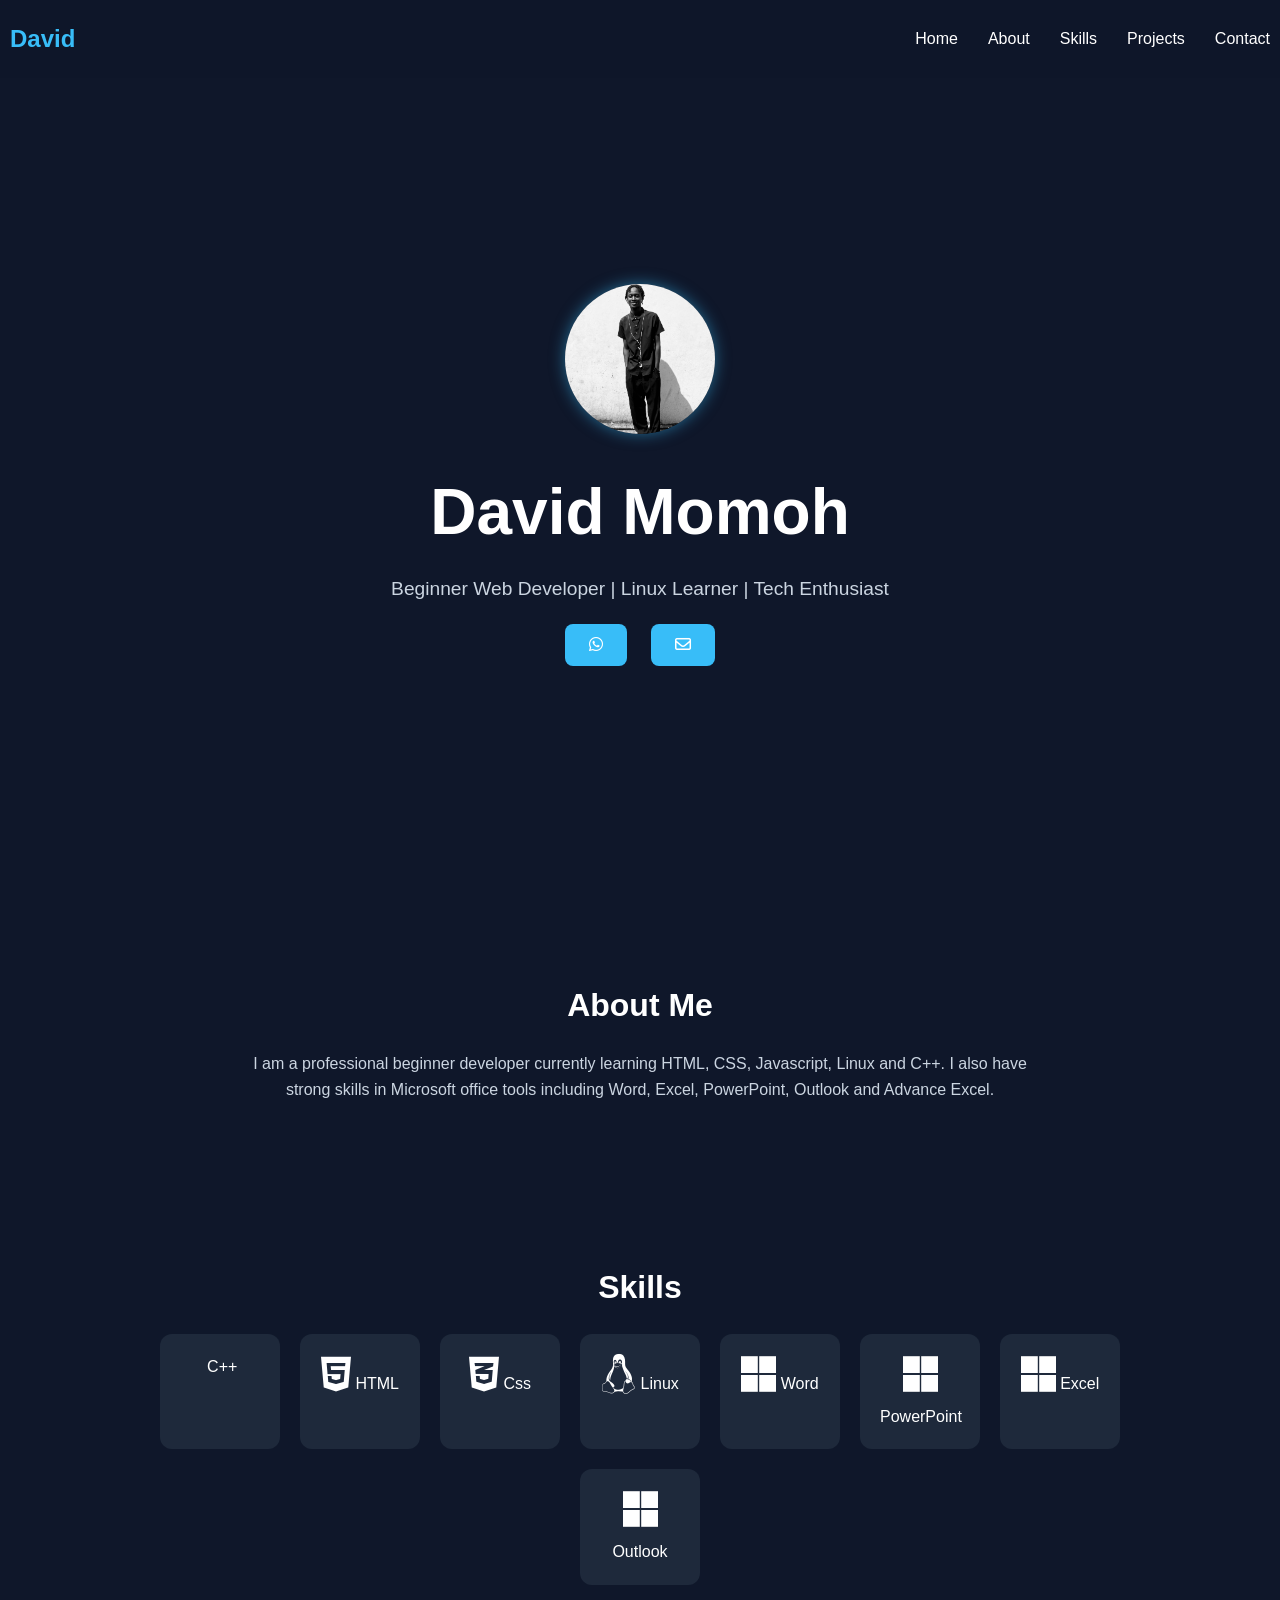
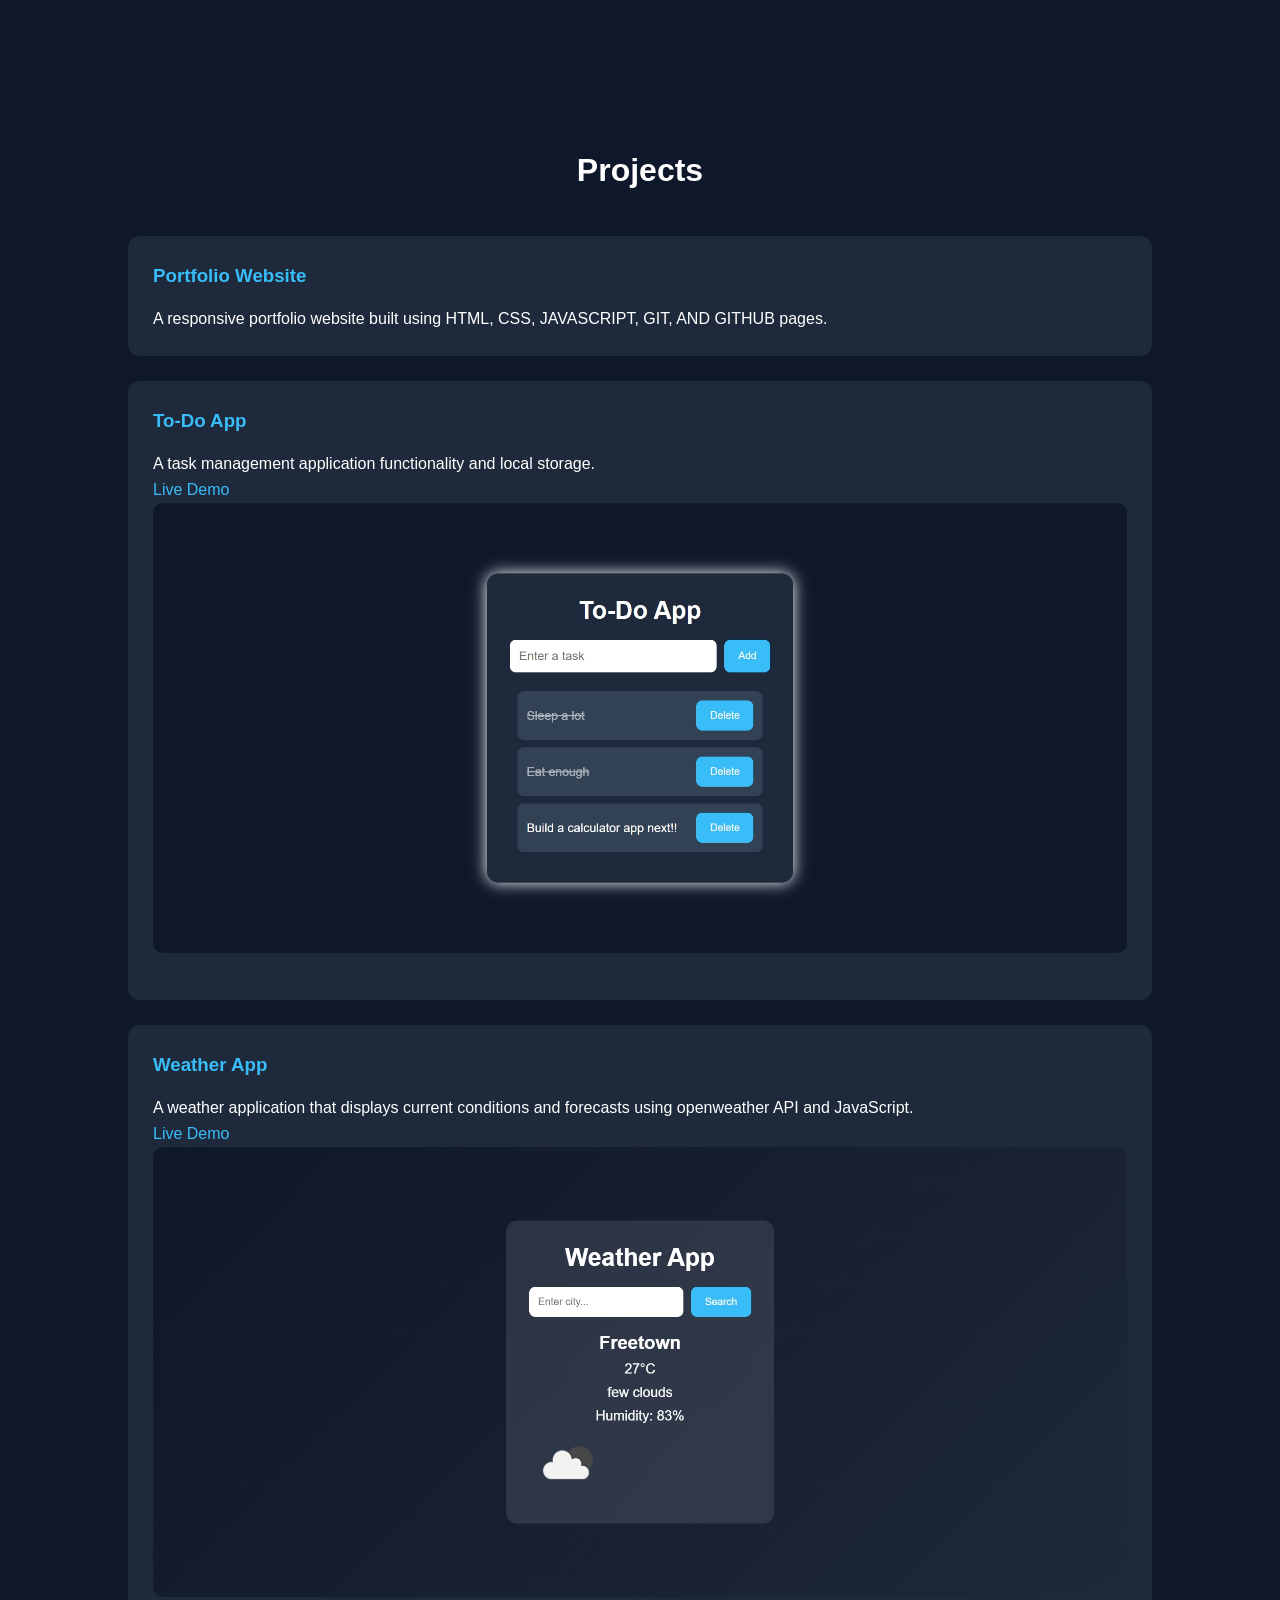
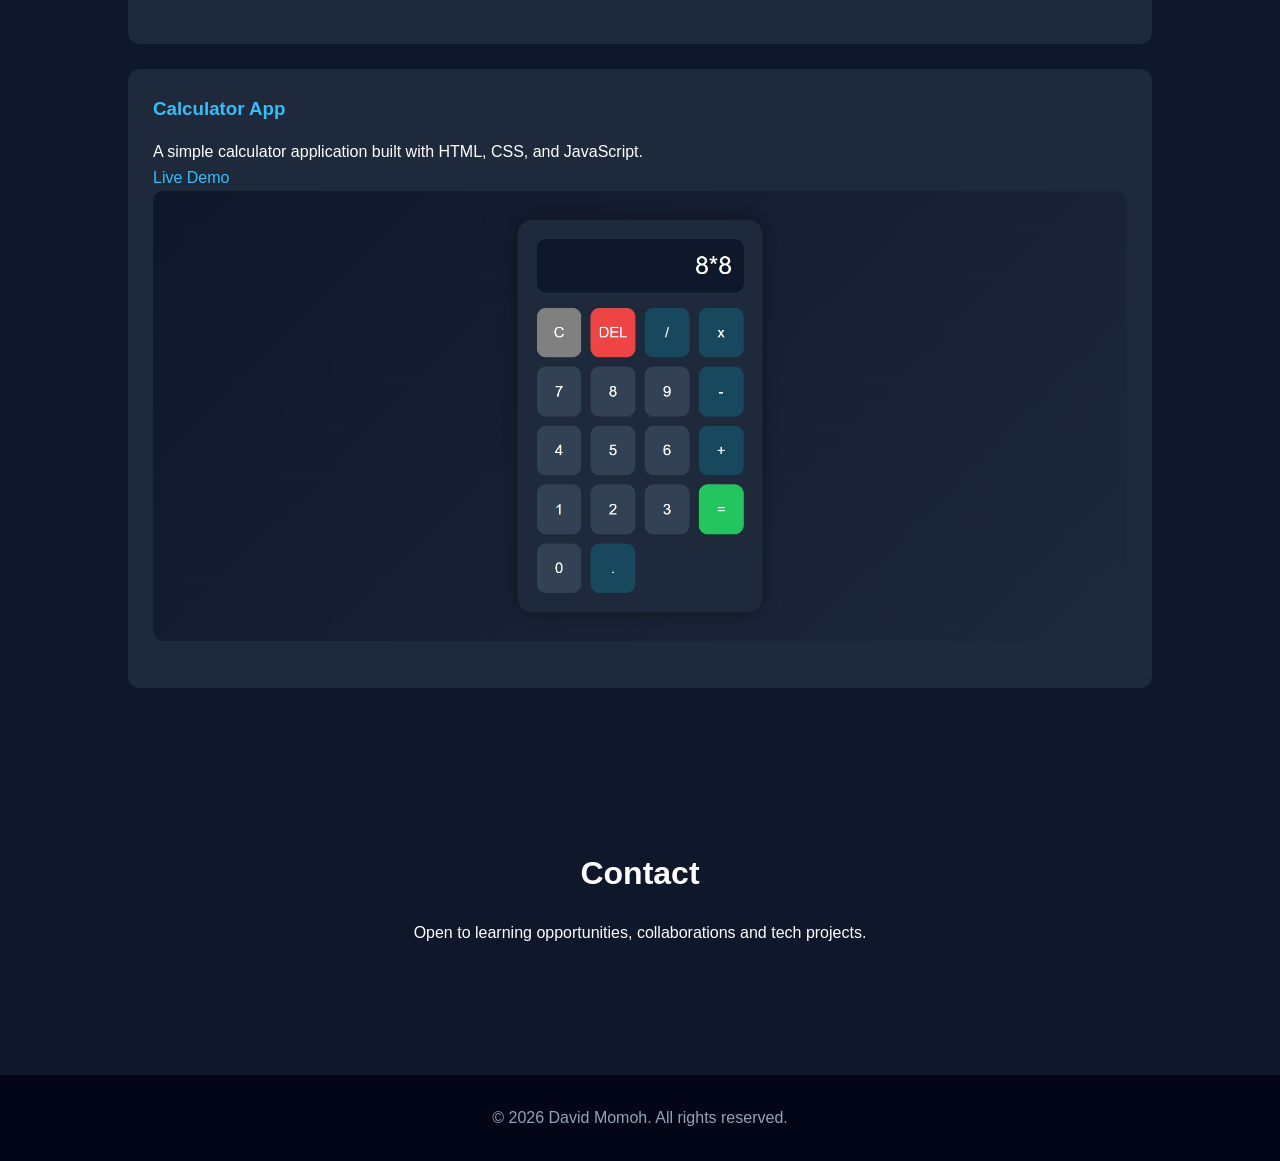
<file: index.html>
<!DOCTYPE html>
<html lang="en">
<head>
    <meta charset="UTF-8">
    <meta name="viewport" content="width=device-width, initial-scale=1.0">
    <title>David Momoh | Portfolio</title>

    <link rel="stylesheet" href="style.css">
     <!-- FONT AWESOME -->
    <link rel="stylesheet" href="https://cdnjs.cloudflare.com/ajax/libs/font-awesome/6.5.1/css/all.min.css">
</head>
<body>

    <!--NAVBAR-->
    <nav class="navbar">
        <div class="logo">
            David
        </div>

       <ul class="nav-links">
          <li><a href="#home">Home</a></li>
          <li><a href="#about">About</a></li>
          <li><a href="#skills">Skills</a></li>
          <li><a href="#projects">Projects</a></li>
          <li><a href="#contact">Contact</a></li>
       </ul>
    </nav>

    <!--HERO SECTION-->
    <section class="hero" id="home">

        <div class="hero-content">
            <img src="images/profile.jpg" alt="David Momoh" class="profile-image">
            <h1>David Momoh</h1>

            <p class="subtitle">
                Beginner Web Developer | Linux Learner | Tech Enthusiast
            </p>

            <div class="buttons">
                <button id="whatsappBtn"><i class="fa-brands fa-whatsapp"></i></button>
                <button id="emailBtn"><i class="fa-regular fa-envelope"></i></button> 
            </div>
        </div>
    </section>    

    <!--ABOUT SECTION-->
    <section class="about" id="about">
        <h2>About Me</h2>
        <p>
            I am a professional beginner developer currently learning HTML, CSS, Javascript, Linux and C++. I also have strong skills in Microsoft office tools including Word, Excel, PowerPoint, Outlook and Advance Excel.
        </p>
    </section>

    <!--SKILLS SECTION-->
    <section class="skills" id="skills">
        <h2>Skills</h2>

        <div class="skills-container">
            <div class="skills-card"><i class="fa-brands fa-c++"></i> C++</div>
            <div class="skills-card"><i class="fa-brands fa-html5"></i> HTML</div>
            <div class="skills-card"><i class="fa-brands fa-css3-alt"></i> Css</div>
            <div class="skills-card"><i class="fa-brands fa-linux"></i> Linux</div>
            <div class="skills-card"><i class="fa-brands fa-microsoft"></i> Word</div>
            <div class="skills-card"><i class="fa-brands fa-microsoft"></i>PowerPoint</div>
            <div class="skills-card"><i class="fa-brands fa-microsoft"></i> Excel</div>
            <div class="skills-card"><i class="fa-brands fa-microsoft"></i>Outlook</div>
        </div>
    </section>

    <!--PROJECTS SECTION-->
    <section class="projects" id="projects">
        <h2>Projects</h2>

        <div class="project-container">
            <div class="project-card">
                <h3>Portfolio Website</h3>

                <p>
                    A responsive portfolio website built using HTML, CSS, JAVASCRIPT, GIT, AND GITHUB pages.
                </p>
            </div>

            <div class="project-card">
                <h3>To-Do App</h3>

                <p>
                    A task management application functionality and local storage.
                </p>

                <a href="https://effeon.github.io/todo-app/" target="_blank">
                    Live Demo
                </a>
                <img src="images/todopreview.png" alt="To-Do App">
            </div>

            <div class="project-card">
                <h3>Weather App</h3>

                <p>
                    A weather application that displays current conditions and forecasts using openweather API and JavaScript.
                </p>

                <a href="https://effeon.github.io/weather-app/" target="_blank">
                    Live Demo
                </a>
                <img src="images/weatherpreview.png" alt="Weather App">
            </div>

            <div class="project-card">
                <h3>Calculator App</h3>

                <p>
                    A simple calculator application built with HTML, CSS, and JavaScript.
                </p>

                <a href="https://effeon.github.io/Calculator-app/" target="_blank">
                    Live Demo
                </a>
                <img src="images/calculatorpreview.png" alt="Calculator App">
            </div>
        </div>
    </section>

    <!--CONTACT SECTION-->
    <section class="contact" id="contact">
        <h2>Contact</h2>

        <p>
            Open to learning opportunities, collaborations and tech projects.
        </p>
    </section>

    <footer>
        <p>
            &copy; 2026 David Momoh. All rights reserved.
        </p>
    </footer>

    <script src="script.js"></script>
</body>
</html>
</file>
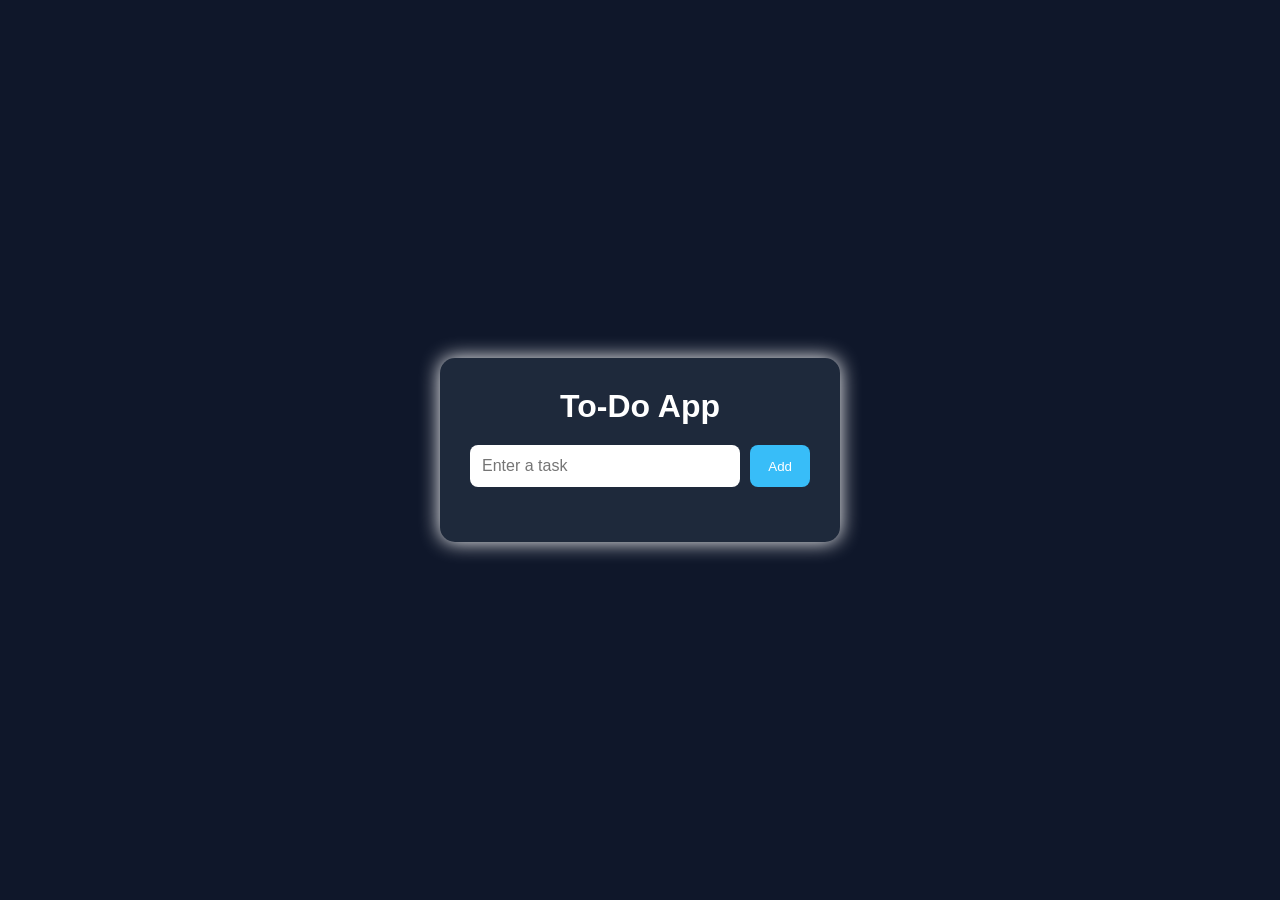
<file: docs/index.html>
<!DOCTYPE html>
<html lang="en">
<head>
    <meta charset="UTF-8">
    <meta name="viewport" content="width=device-width, initial-scale=1.0">
    <title>TO-DO App</title>

    <link rel="stylesheet" href="todo.css">
</head>
<body>
    
    <div class="container">

        <h1>To-Do App</h1>

        <!--INPUT SECTION-->

        <div class="input-section">

            <input type="text" 
            id="taskInput"
            placeholder="Enter a task">

            <button  id="addBtn">
                Add
            </button>
            
        </div>

        <!--TASK LIST-->

        <ul id="taskList">

        </ul>

    </div>

    <script src="todo.js"></script>
</body>
</html>
</file>
<file: style.css>
* {
    margin: 0;
    padding: 0;
    box-sizing: border-box;
}

body {
    font-family: Arial, Helvetica, sans-serif;
    background-color: #0f172a;
    color: white;
    line-height: 1.6;
}

html {
    scroll-behavior: smooth;
}

/*NAVBAR*/
.navbar {
    width: 100%;
    padding: 20px 10px;
    display: flex;
    justify-content: space-between;
    align-items: center;
    position: fixed;
    top: 0;
    background-color: rgba(15, 23, 42, 0.9);
    backdrop-filter: blur(10px);
    z-index: 1000;
}

.logo {
    font-size: 1.5rem;
    font-weight: bold;
    color: #38bdf8;
}

.nav-links {
    display: flex;
    list-style: none;
    gap: 30px;
}

.nav-links a {
    text-decoration: none;
    color: white;
    transition: 0.3s;
}

.nav-links a:hover {
    color: #38bdf8;
}
/*HERO SECTION*/

.hero {
    height: 100vh;
    display: flex;
    justify-content: center;
    align-items: center;
    text-align: center;
    padding: 20px;
    padding-top: 80px;
}

/* PROFILE IMAGE */
.profile-image {
    width: 150px;
    height: 150px;
    border-radius: 50%;
    object-fit: cover;
    margin-bottom: 20px;
    box-shadow: 0 0 15px rgba(56, 189, 248, 0.5);
}

.hero-content h1 {
    font-size: 4rem;
    margin-bottom: 10px;
}

.subtitle {
    font-size: 1.2rem;
    color: #cbd5e1;
    margin-bottom: 10px;
}

/* BUTTONS */
.buttons button {
    padding: 12px 24px;
    margin: 10px;
    border: none;
    border-radius: 8px;
    background-color: #38bdf8;
    color: white;
    cursor: pointer;
    font-size: 1rem;
    transition: 0.3s;
}

.buttons button:hover {
    background-color: #0284c7;
    transform: translateY(-3px);
}

/* SECTIONS */
section {
    padding: 80px 10%;
}

h2 {
    font-size: 2rem;
    margin-bottom: 20px;
    text-align: center;
}

/* ABOUT */
 .about p{
    max-width: 800px;
    margin: auto;
    text-align: center;
    color: #cbd5e1;
 }

 /* SKILLS */
 .skills-container {
    display: flex;
    flex-wrap: wrap;
    gap: 20px;
    justify-content: center;
    margin-top: 20px;
 }

 .skills-card {
    background-color: #1e293b;
    padding: 20px;
    text-align: center;
    border-radius: 12px;
    width: 120px;
    transition: 0.3s;
 }

 .skills-card:hover {
    transform: translateY(-5px);
 } 

 .skills-card i {
    font-size: 40px;
    margin-bottom: 10px;
 }

 .skills-card p {
    font-size: 16px;
 }

 /* PROJECTS */
.project-container {
    display: grid;
    grid-template-columns: repeat(auto-fit, minimax(300px, 1fr));
    gap: 25px;
    margin-top: 40px;
}

.project-card {
    background-color: #1e293b;
    padding: 25px;
    border-radius: 12px;
    transition: 0.3s;
}

.project-card:hover {
    transform: translateY(-8px);
    background-color: #334155;
}

.project-card h3 {
    margin-bottom: 15px;
    color: #38bdf8;
}

.project-card a {
    text-decoration: none;
    color: #38bdf8;
    transition: 0.3s;
}

.project-card a:hover {
    text-decoration: underline;
}

.project-card img {
    width: 100%;
    border-radius: 10px;
    margin-bottom: 15px;
}

 /* CONTACT */
 .contact {
    text-align: center;
 }

 /* RESPONSIVENESS */
 @media(max-width: 768px) {
    .navbar {
        flex-direction: column;
        gap: 15px;
    }
    .nav-links {
        gap: 15px;
    }
    .hero-content h1{
        font-size: 2.5rem;
    }

    .subtitle{
        font-size: 1rem;
    }
 }

 /* FOOTER */
 footer {
    text-align: center;
    padding: 30px;
    background-color: #020617;
    color: #94a3b8;
    margin-top: 50px;
 }

 section {
    animation: fadeIn 1s ease;
 }

 @keyframes fadeIn {
    from {
        opacity: 0;
        transform: translateY(20px);
    }

    to {
        opacity: 1;
        transform: translateY(0);
    }
 }
</file>
<file: docs/todo.css>
* {
    margin: 0;
    padding: 0;
    box-sizing: border-box;
}

body {
    font-family: Arial, Helvetica, sans-serif;
    background-color: #0f172a;
    display: flex;
    justify-content: center;
    align-items: center;
    height: 100vh;
    color: white;
}

.container {
    background-color: #1e293b;
    padding: 30px;
    border-radius: 15px;
    width: 400px;
    box-shadow: 0 0 20px; 
}

h1 {
    text-align: center;
    margin-bottom: 20px;
}

.input-section {
    display: flex;
    gap: 10px;
}

input {
    flex: 1;
    padding: 12px;
    border: none;
    border-radius: 8px;
    outline: none;
    font-size: 1rem;
}

button {
    padding: 12px 18px;
    border: none;
    border-radius: 8px;
    background-color: #38bdf8;
    color: white;
    cursor: pointer;
    transition: 0.3s;
}

button:hover {
    background-color: #0284c7;
}

ul {
    margin-top: 25px;
    list-style: none;
}

li {
    background-color: #334155;
    padding: 12px;
    border-radius: 8px;
    margin: 10px;

    display: flex;
    justify-content: space-between;
    align-items: center;
}

.completed {
    text-decoration: line-through;
    opacity: 0.6;
}

/* RESPONSIVE DESIGN */
@media (max-width: 600px){
    .container{
        width: 90%;
        padding: 20px;
    }

    h1 {
        font-size: 28px;
    }

    .input-section{
        flex-direction: column;
        gap: 10px;
    }

    #taskInput{
        width: 100%;
    }

    #addBtn{
        width: 100%;
    }

    li{
        flex-direction: column;
        align-items: flex-start;
        gap: 10px;
    }

    li button {
        width: 100%;
    }
}
</file>
